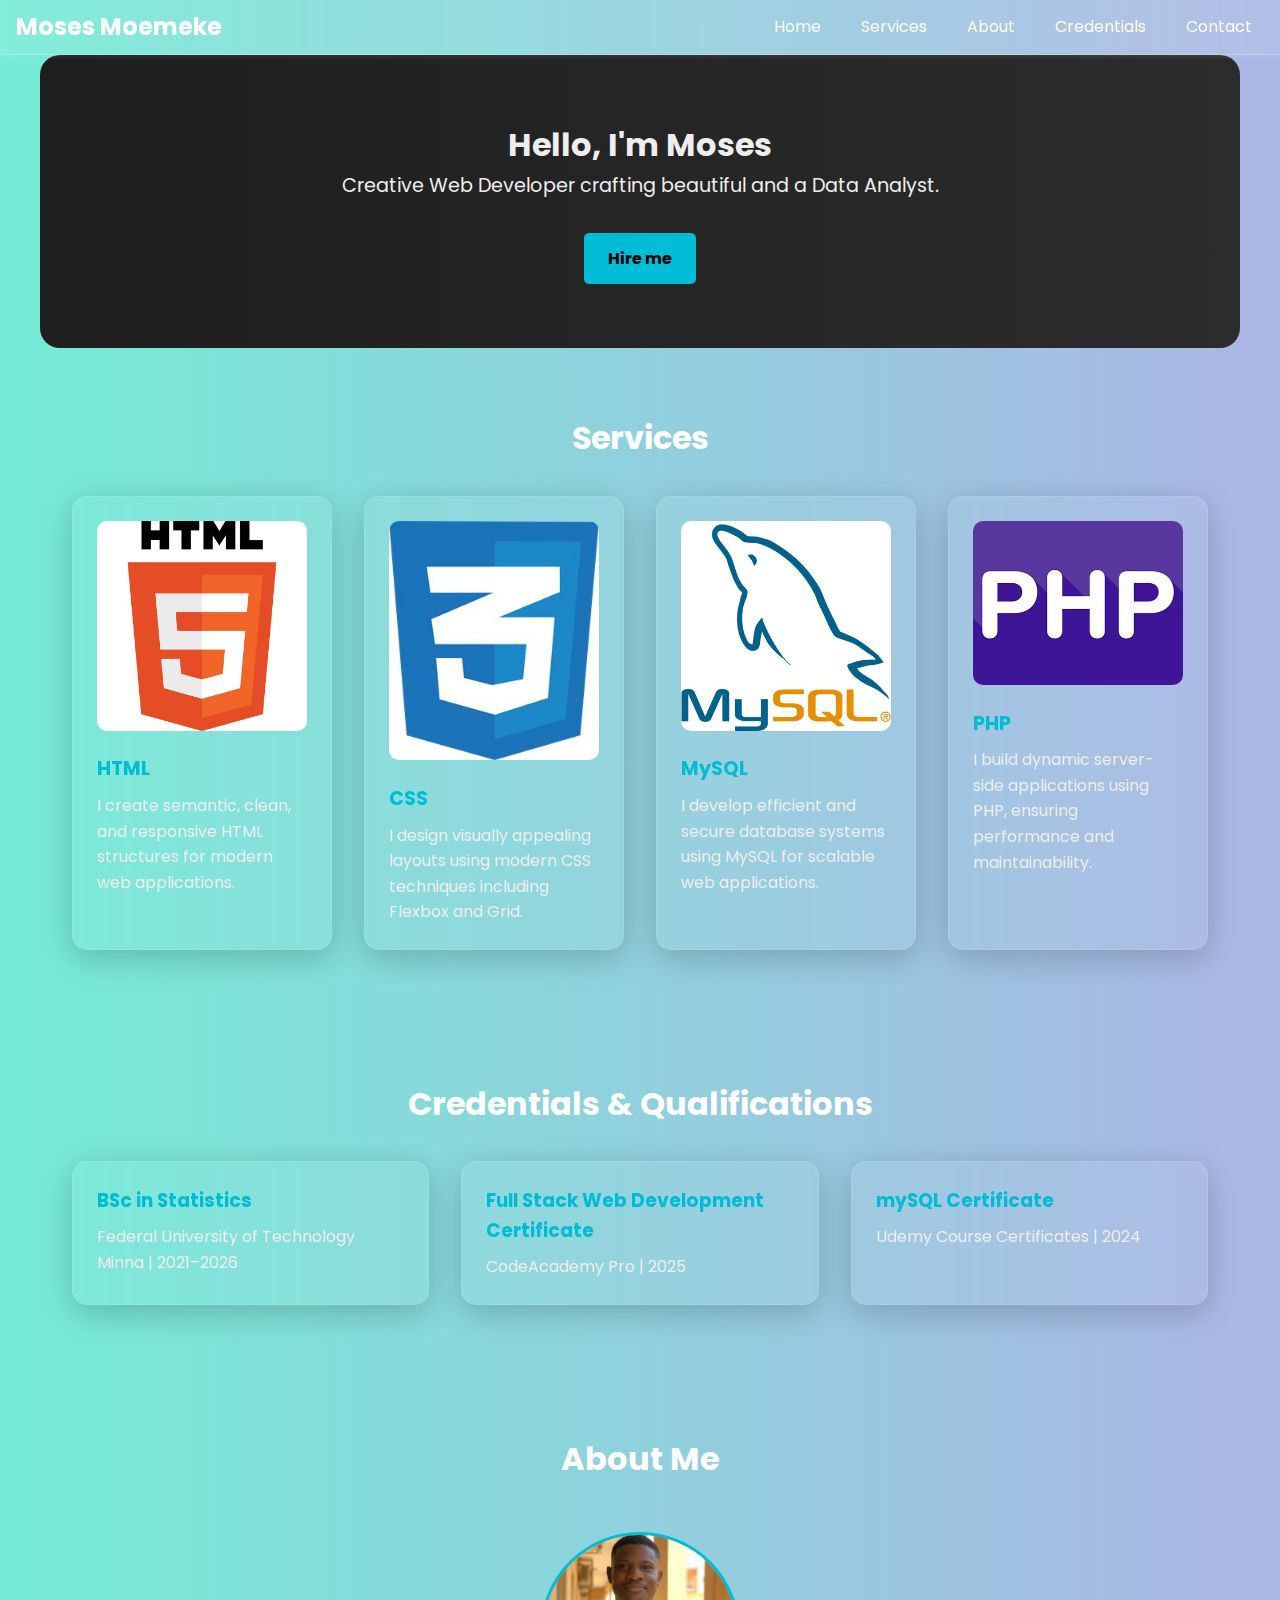
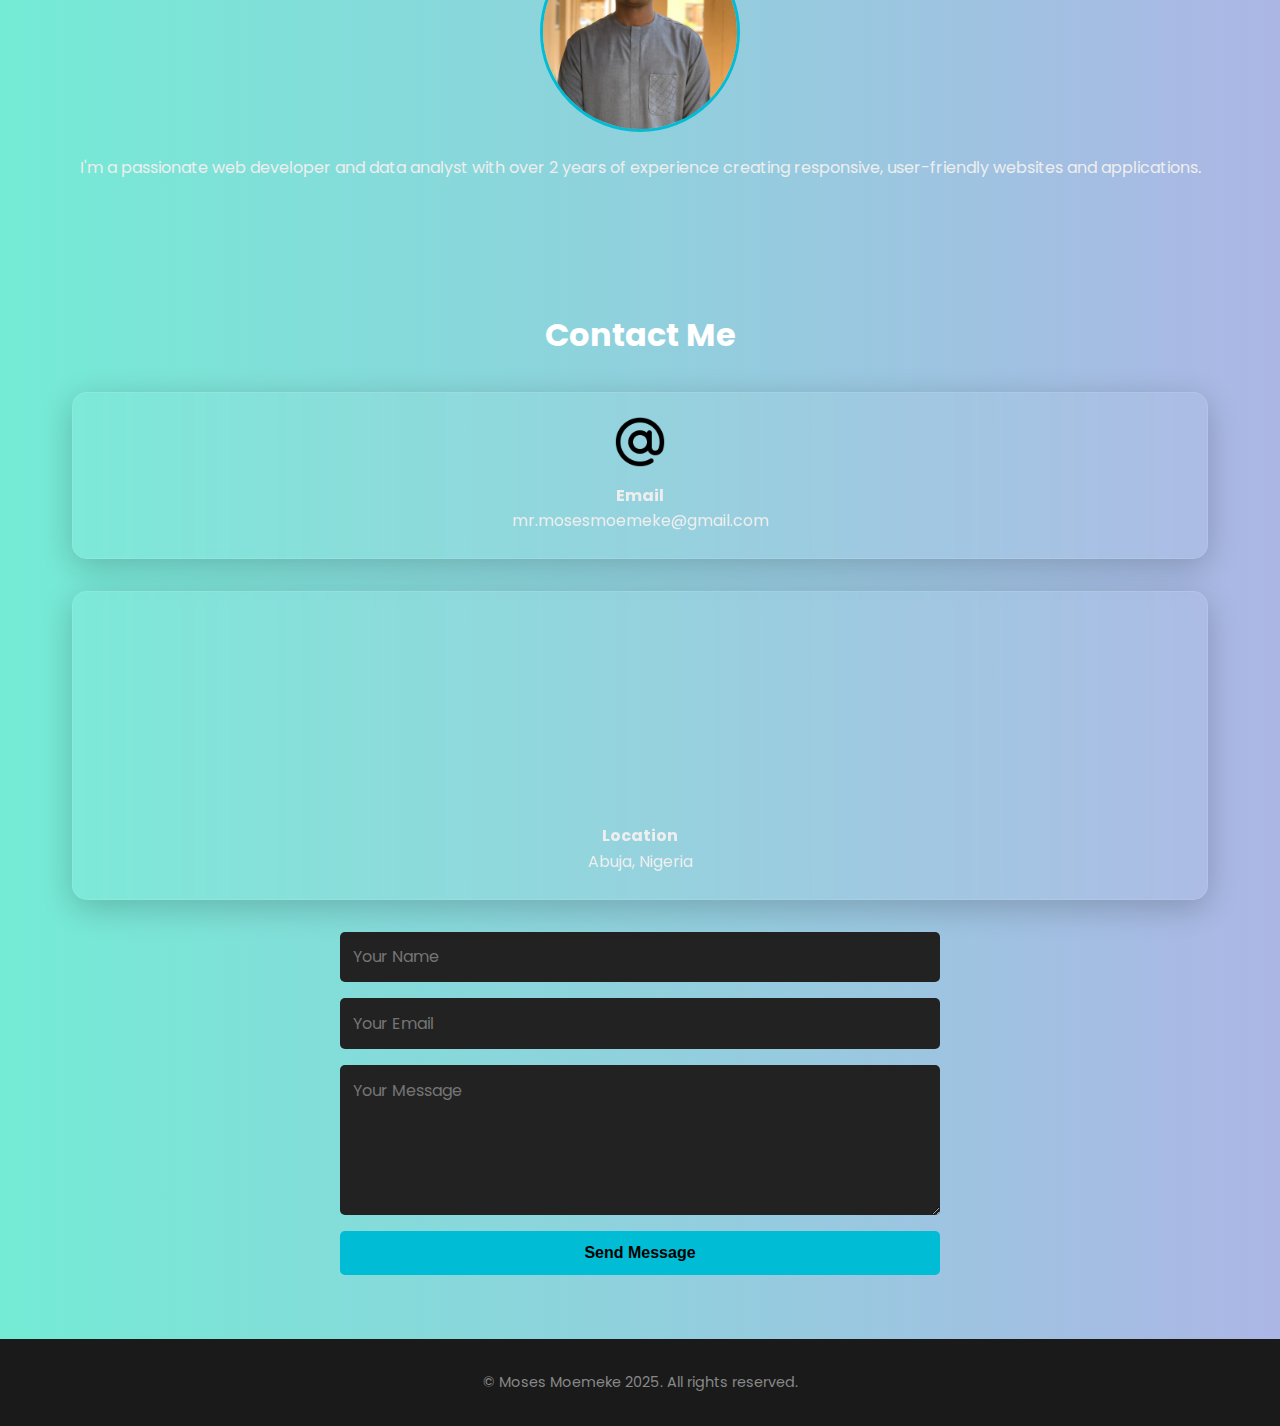
<file: portfolio project/idex.html>
<!DOCTYPE html>
<html lang="en">

<head>
    <meta charset="UTF-8" />
    <meta name="viewport" content="width=device-width, initial-scale=1.0" />
    <meta name="keywords" content="Web Development, Software Development, Python, PHP, data analysis">
    <meta name="twitter:title" content="Moses Moemeke">
    <title>Moses Moemeke</title>
    <link href="https://fonts.googleapis.com/css2?family=Poppins:wght@400;600&display=swap" rel="stylesheet">
    <link rel="stylesheet" href="static/css/main2.css">
    <link rel="stylesheet" href="static/css/main3.css">
    <link rel="icon" type="image/svg+xml" href="favicon.svg">
    <script src="static/js/jquery-3.6.0.js"></script>
    <script src="https://code.jquery.com/jquery-3.6.0.min.js "></script>
    <style>
        * {
            box-sizing: border-box;
        }

        body {
            margin: 0;
            font-family: 'Segoe UI', sans-serif;
            background: linear-gradient(to right, #74ebd5, #ACB6E5);
            min-height: 100vh;
        }

        .navbar {
            background: rgba(255, 255, 255, 0.1);
            backdrop-filter: blur(10px);
            -webkit-backdrop-filter: blur(10px);
            border-bottom: 1px solid rgba(255, 255, 255, 0.2);
            padding: 0.5rem 1rem;
            position: sticky;
            top: 0;
            z-index: 1000;
            display: flex;
            align-items: center;
            justify-content: space-between;
        }

        .navbar-brand {
            color: white;
            font-size: 1.5rem;
            font-weight: bold;
            text-decoration: none;
        }

        .navbar-toggler {
            display: none;
            background: transparent;
            border: none;
            color: white;
            font-size: 1.5rem;
            cursor: pointer;
        }

        .navbar-nav {
            list-style: none;
            display: flex;
            margin: 0;
            padding: 0;
        }

        .nav-item {
            margin-left: 1rem;
        }

        .nav-link {
            color: white;
            text-decoration: none;
            padding: 0.5rem 0.75rem;
            border-radius: 5px;
            transition: background 0.3s ease;
        }

        .nav-link:hover {
            background: rgba(255, 255, 255, 0.2);
        }

        /* Responsive Styles */
        @media (max-width: 768px) {
            .navbar-toggler {
                display: block;
            }

            .navbar-nav {
                display: none;
                flex-direction: column;
                background: rgba(255, 255, 255, 0.1);
                margin-top: 1rem;
                padding: 1rem;
                border-radius: 10px;
            }

            .navbar-nav.show {
                display: flex;
            }

            .nav-item {
                margin-left: 0;
                margin-bottom: 0.5rem;
            }
        }
    </style>
</head>

<body class="dark-theme">

    <!-- Header -->
    <header>
        <nav class="navbar">
            <a href="#" class="navbar-brand">Moses Moemeke</a>
            <button class="navbar-toggler" id="toggleBtn">&#9776;</button>
            <ul class="navbar-nav" id="navbarNav">
                <li class="nav-item"><a href="#home" class="nav-link" id="">Home</a></li>
                <li class="nav-item"><a href="#services" class="nav-link" id="">Services</a></li>
                <li class="nav-item"><a href="#about" class="nav-link" id="">About</a></li>
                <li class="nav-item"><a href="#credentials" class="nav-link" id="">Credentials</a></li>
                <li class="nav-item"><a href="#contact" class="nav-link" id="">Contact</a></li>
            </ul>
        </nav>

    </header>

    <!-- Hero Section -->
    <section id="home" class="hero" style="border-radius: 20px;">
        <h1 class="">Hello, I'm Moses</h1>
        <p>Creative Web Developer crafting beautiful and a Data Analyst.</p>
        <a href="#contact" class="btn-primary">Hire me</a>
    </section>

    <!-- Services Section -->
    <section id="services" class="services">
        <h2>Services</h2>
        <div class="service-grid">
            <div class="service-card glass-card">
                <img src="img/html.jpeg" alt="HTML Service" class="service-img object-cover">
                <div class="content">
                    <h3>HTML</h3>
                    <p>I create semantic, clean, and responsive HTML structures for modern web applications.</p>
                </div>
            </div>
            <div class="service-card glass-card">
                <img src="img/css.jpeg" alt="CSS Service" class="service-img object-cover">
                <div class="content">
                    <h3>CSS</h3>
                    <p>I design visually appealing layouts using modern CSS techniques including Flexbox and Grid.</p>
                </div>
            </div>
            <div class="service-card glass-card">
                <img src="img/mysql.jpeg" alt="MySQL Service" class="service-img object-cover">
                <div class="content">
                    <h3>MySQL</h3>
                    <p>I develop efficient and secure database systems using MySQL for scalable web applications.</p>
                </div>
            </div>
            <div class="service-card glass-card">
                <img src="img/If you are looking for a better way of designing….jpeg" alt="PHP Service"
                    class="service-img object-cover">
                <div class="content">
                    <h3>PHP</h3>
                    <p>I build dynamic server-side applications using PHP, ensuring performance and maintainability.</p>
                </div>
            </div>
        </div>
    </section>

    <!-- Credentials Section -->
    <section id="credentials" class="credentials">
        <h2>Credentials & Qualifications</h2>
        <div class="credential-grid">
            <div class="credential-card glass-card">
                <div class="content">
                    <h3>BSc in Statistics</h3>
                    <p>Federal University of Technology Minna | 2021–2026</p>
                </div>
            </div>
            <div class="credential-card glass-card">
                <div class="content">
                    <h3>Full Stack Web Development Certificate</h3>
                    <p>CodeAcademy Pro | 2025</p>
                </div>
            </div>
            <div class="credential-card glass-card">
                <div class="content">
                    <h3>mySQL Certificate</h3>
                    <p>Udemy Course Certificates | 2024</p>
                </div>
            </div>
        </div>
    </section>

    <!-- About Section -->
    <section id="about" class="about">
        <h2>About Me</h2>
        <img src="img/IMG-20250318-WA0005.jpg" alt="Moses Moemeke" class="profile-img">
        <p>I'm a passionate web developer and data analyst with over 2 years of experience creating responsive,
            user-friendly websites and applications.</p>
    </section>

    <!-- Contact Section -->
    <section id="contact" class="contact">
        <h2>Contact Me</h2>
        <div class="contact-info">
            <div class="info-card glass-card">
                <img src="img/arroba.png" alt="Email Image" class="icon">
                <h4>Email</h4>
                <p>mr.mosesmoemeke@gmail.com</p>
            </div>
            <div class="info-card glass-card">
                <iframe
                    src=" https://www.google.com/maps/embed?pb=!1m14!1m12!1m3!1d11806.77274299803!2d7.479127436083382!3d9.060320674791992!2m3!1f0!2f0!3f0!3m2!1i1024!2i768!4f13.1!5e0!3m2!1sen!2sng!4v1751367256826!5m2!1sen!2sng"
                    width="100%" height="200" style="border:0;" allowfullscreen="" loading="lazy"
                    referrerpolicy="no-referrer-when-downgrade"></iframe>
                <h4>Location</h4>
                <p>Abuja, Nigeria</p>
            </div>
        </div>
        <form>
            <input type="text" placeholder="Your Name" required />
            <input type="email" placeholder="Your Email" required />
            <textarea rows="5" placeholder="Your Message" required></textarea>
            <button type="submit">Send Message</button>
        </form>
    </section>

    <!-- Footer -->
    <footer>
        <p>&copy; Moses Moemeke 2025. All rights reserved.</p>
    </footer>

    <!-- JS for Menu Toggle -->
    <script>
        function toggleMenu() {
            const menu = document.getElementById('menu');
            menu.classList.toggle('active');
        }
    </script>

    <script>
        function toggleMenu() {
            const menu = document.getElementById('menu');
            menu.classList.toggle('active');

            // Close any open dropdowns when toggling the mobile menu
            const dropdowns = document.querySelectorAll('.dropdown');
            dropdowns.forEach(d => d.classList.remove('open'));
        }

        // Toggle dropdown when clicked
        document.querySelectorAll('.dropdown > a').forEach(link => {
            link.addEventListener('click', function (e) {
                if (window.innerWidth <= 768) {
                    e.preventDefault();
                    const parent = this.parentElement;
                    parent.classList.toggle('open');
                }
            });
        });
    </script>

    <script>
        $(document).ready(function () {
            $('#toggleBtn').on('click', function () {
                $('#navbarNav').toggleClass('show');
            });
        });
    </script>
</body>

</html>
</file>
<file: portfolio project/static/css/main2.css>
/* Reset some default styles */
* {
  margin: 0;
  padding: 0;
  box-sizing: border-box;
}

body.dark-theme {
  font-family: 'Poppins', sans-serif;
  line-height: 1.6;
  background-color: #121212;
  color: #eee;
  scroll-behavior: smooth;
}

/* Navigation */
header nav {
  display: flex;
  justify-content: space-between;
  align-items: center;
  background-color: #1f1f1f;
  padding: 1rem 2rem;
  position: sticky;
  top: 0;
  z-index: 1000;
  box-shadow: 0 2px 5px rgba(255,255,255,0.1);
}

.logo {
  font-size: 1.5rem;
  font-weight: 600;
  color: #ffffff;
}

.menu {
  list-style: none;
  display: flex;
  gap: 1.5rem;
}

.menu li a {
  text-decoration: none;
  color: #ccc;
  transition: color 0.3s ease;
}

.menu li a:hover,
.menu li a.active {
  color: #00bcd4;
}

.mobile-menu-btn {
  font-size: 1.5rem;
  cursor: pointer;
  display: none;
  color: #fff;
}


/* Dropdown Styles */
.dropdown {
  position: relative;
}

.dropdown-menu {
  position: absolute;
  top: 100%;
  left: 0;
  background: rgba(30, 30, 30, 0.95);
  backdrop-filter: blur(8px);
  min-width: 160px;
  display: none;
  flex-direction: column;
  border-radius: 10px;
  overflow: hidden;
  box-shadow: 0 4px 10px rgba(0,0,0,0.3);
  z-index: 999;
}

.dropdown-menu li a {
  padding: 0.75rem 1rem;
  color: #ccc;
  transition: background 0.2s ease;
  white-space: nowrap;
}

.dropdown-menu li a:hover {
  background: rgba(255, 255, 255, 0.05);
}

/* Show dropdown on hover for desktop */
@media (min-width: 769px) {
  .dropdown:hover .dropdown-menu {
    display: flex;
  }
}

/* Mobile dropdown toggle */
@media (max-width: 768px) {
  .dropdown .dropdown-menu {
    position: static;
    background: transparent;
    backdrop-filter: none;
    box-shadow: none;
    margin-left: 1rem;
    flex-direction: column;
    display: none;
  }

  .dropdown.open .dropdown-menu {
    display: flex;
  }

  .dropdown a.nav-link {
    display: flex;
    justify-content: space-between;
    align-items: center;
  }
}

/* Hero Section */
.hero {
  text-align: center;
  padding: 4rem 2rem;
  background: linear-gradient(to right, #1e1e1e, #2c2c2c);
}

.hero p {
  font-size: 1.2rem;
  margin-bottom: 2rem;
  max-width: 600px;
  margin-left: auto;
  margin-right: auto;
}

.btn-primary {
  display: inline-block;
  padding: 0.8rem 1.5rem;
  background-color: #00bcd4;
  color: #000;
  text-decoration: none;
  border-radius: 5px;
  font-weight: bold;
  transition: background-color 0.3s ease;
}

.btn-primary:hover {
  background-color: #0097a7;
}

/* Sections */
section {
  padding: 4rem 2rem;
  max-width: 1200px;
  margin: auto;
}

section h2 {
  text-align: center;
  font-size: 2rem;
  margin-bottom: 2rem;
  color: #fff;
}

/* Services */
.service-grid {
  display: grid;
  grid-template-columns: repeat(auto-fit, minmax(250px, 1fr));
  gap: 2rem;
}

.service-card {
  background-color: #1e1e1e;
  padding: 1.5rem;
  border-radius: 10px;
  box-shadow: 0 2px 10px rgba(255,255,255,0.05);
  transition: transform 0.3s ease;
}

.service-card:hover {
  transform: translateY(-5px);
  box-shadow: 0 4px 15px rgba(0, 188, 212, 0.2);
}

.service-img {
  width: 100%;
  height: auto;
  object-fit: cover;
  border-radius: 10px;
}

.service-card h3 {
  margin-top: 1rem;
  font-size: 1.2rem;
  color: #00bcd4;
}

/* Credentials */
.credential-grid {
  display: grid;
  grid-template-columns: repeat(auto-fit, minmax(250px, 1fr));
  gap: 2rem;
}

.credential-card {
  background-color: #1e1e1e;
  padding: 1.5rem;
  border-radius: 10px;
  box-shadow: 0 2px 10px rgba(255,255,255,0.05);
}

.content h3 {
  color: #00bcd4;
  margin-bottom: 0.5rem;
}

/* About */
.about {
  text-align: center;
}

.profile-img {
  width: 200px;
  height: 200px;
  object-fit: cover;
  border-radius: 50%;
  margin: 1rem 0;
  border: 3px solid #00bcd4;
}

/* Contact */
.contact .contact-info {
  display: flex;
  flex-direction: column;
  gap: 2rem;
  margin-bottom: 2rem;
}

.info-card {
  text-align: center;
}

.icon {
  width: 50px;
  height: 50px;
  margin-bottom: 0.5rem;
}

.contact form {
  display: flex;
  flex-direction: column;
  gap: 1rem;
  max-width: 600px;
  margin: auto;
}

.contact input,
.contact textarea {
  padding: 0.8rem;
  border: 1px solid #444;
  background-color: #222;
  color: #eee;
  border-radius: 5px;
  font-family: inherit;
  font-size: 1rem;
}

.contact button {
  padding: 0.8rem;
  background-color: #00bcd4;
  color: #000;
  border: none;
  border-radius: 5px;
  font-size: 1rem;
  cursor: pointer;
  transition: background-color 0.3s ease;
}

.contact button:hover {
  background-color: #0097a7;
}

/* Footer */
footer {
  text-align: center;
  padding: 2rem;
  background-color: #1a1a1a;
  font-size: 0.9rem;
  color: #888;
}

/* Responsive Nav */
@media (max-width: 768px) {
  .menu {
    position: absolute;
    top: 60px;
    left: -100%;
    background-color: #1f1f1f;
    flex-direction: column;
    width: 100%;
    transition: left 0.3s ease-in-out;
  }

  .menu.active {
    left: 0;
  }

  .menu li {
    padding: 1rem;
    text-align: center;
  }

  .mobile-menu-btn {
    display: block;
  }
}

/* Reset */
* {
  margin: 0;
  padding: 0;
  box-sizing: border-box;
}

body.dark-theme {
  font-family: 'Poppins', sans-serif;
  line-height: 1.6;
  background-color: #0e0e0e;
  color: #eee;
  scroll-behavior: smooth;
}

/* Navigation - Glassmorphism */
header nav {
  position: sticky;
  top: -100px;
  display: flex;
  justify-content: space-between;
  align-items: center;
  padding: 1rem 2rem;
  z-index: 1000;
  animation: slideDown 1s ease forwards;
  backdrop-filter: blur(10px);
  background: rgba(255, 255, 255, 0.05);
  border-bottom: 1px solid rgba(255, 255, 255, 0.1);
}

.logo {
  font-size: 1.5rem;
  font-weight: 600;
  color: #ffffff;
}

.menu {
  list-style: none;
  display: flex;
  gap: 1.5rem;
}

.menu li a {
  text-decoration: none;
  color: #ccc;
  transition: color 0.3s ease;
}

.menu li a:hover,
.menu li a.active {
  color: #00bcd4;
}

.mobile-menu-btn {
  font-size: 1.5rem;
  cursor: pointer;
  display: none;
  color: #fff;
}



/* Slide Down Animation */
@keyframes slideDown {
  from {
    top: -100px;
    opacity: 0;
  }
  to {
    top: 0;
    opacity: 1;
  }
}

/* Sections */
section {
  padding: 4rem 2rem;
  max-width: 1200px;
  margin: auto;
}

section h2 {
  text-align: center;
  font-size: 2rem;
  margin-bottom: 2rem;
  color: #fff;
}

/* Glass Card Styling */
.glass-card {
  background: rgba(255, 255, 255, 0.05);
  backdrop-filter: blur(10px);
  border: 1px solid rgba(255, 255, 255, 0.1);
  border-radius: 15px;
  padding: 1.5rem;
  box-shadow: 0 8px 32px rgba(0, 0, 0, 0.2);
  transition: transform 0.3s ease;
}

.glass-card:hover {
  transform: translateY(-5px);
}

.service-grid .service-card,
.credential-grid .credential-card {
  @extend .glass-card;
}

/* Form Inputs with Glass Look */
.contact input,
.contact textarea {
  @extend .glass-card;
  width: 100%;
  color: #eee;
  border: none;
  outline: none;
}

.contact button {
  @extend .glass-card;
  width: 100%;
  background: #00bcd4;
  color: #000;
  font-weight: bold;
  cursor: pointer;
  transition: all 0.3s ease;
}

.contact button:hover {
  background: #0097a7;
  transform: scale(1.02);
}
</file>
<file: portfolio project/static/css/main3.css>
/* Reset */
/* Glass Card Styling */
.glass-card {
  background: rgba(255, 255, 255, 0.05);
  backdrop-filter: blur(10px);
  border: 1px solid rgba(255, 255, 255, 0.1);
  border-radius: 15px;
  padding: 1.5rem;
  box-shadow: 0 8px 32px rgba(0, 0, 0, 0.2);
  transition: transform 0.3s ease;
}

.glass-card:hover {
  transform: translateY(-5px);
}

.service-grid .service-card,
.credential-grid .credential-card {
  @extend .glass-card;
}

/* Fix image fit */
.object-cover {
  width: 100%;
  height: auto;
  object-fit: cover;
  border-radius: 10px;
}

/* Form Inputs with Glass Look */
.contact input,
.contact textarea {
  @extend .glass-card;
  width: 100%;
  color: #eee;
  border: none;
  outline: none;
}

.contact button {
  @extend .glass-card;
  width: 100%;
  background: #00bcd4;
  color: #000;
  font-weight: bold;
  cursor: pointer;
  transition: all 0.3s ease;
}

.contact button:hover {
  background: #0097a7;
  transform: scale(1.02);
}
</file>
